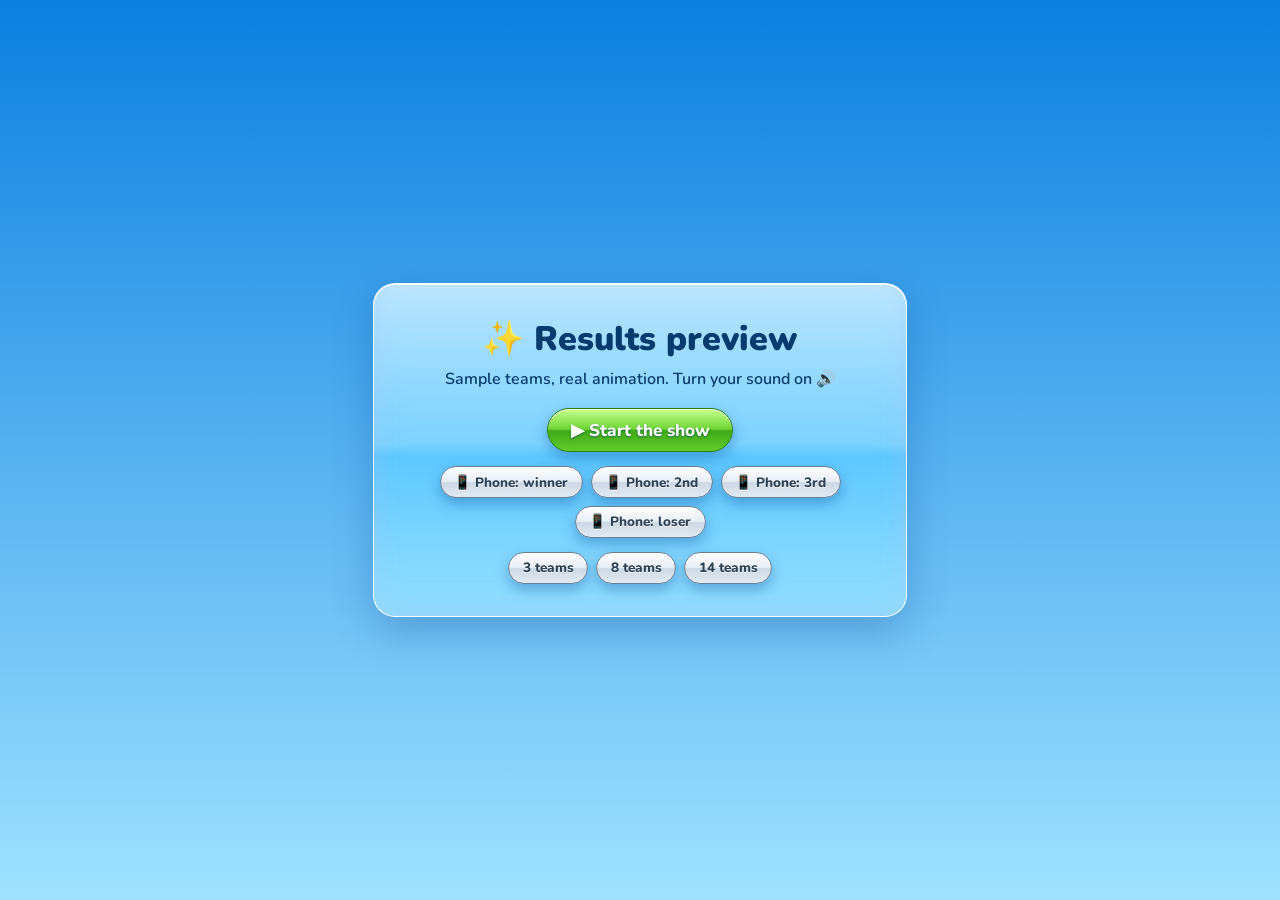
<file: public/results-demo.html>
<!DOCTYPE html>
<html lang="en">
<head>
    <meta charset="UTF-8">
    <meta name="viewport" content="width=device-width, initial-scale=1.0">
    <title>Results demo ✧ Y2K Trivia</title>
    <link href="https://fonts.googleapis.com/css2?family=Nunito:wght@700;800;900&display=swap" rel="stylesheet">
    <link rel="stylesheet" href="results.css">
    <style>
        body { margin: 0; font-family: "Segoe UI", "Nunito", sans-serif; background: #0b7fe0; }
        .demo-launch {
            position: fixed; inset: 0; display: grid; place-items: center;
            background: linear-gradient(180deg, #0b7fe0, #9fe2ff);
        }
        .demo-launch .rz-glass { padding: 32px 36px; text-align: center; max-width: 460px; color: #063b6e; }
        .demo-launch h1 { margin: 0 0 6px; font-family: "Nunito", sans-serif; font-weight: 900; font-size: 34px; }
        .demo-launch p { margin: 0 0 18px; font-weight: 600; }
        .demo-launch .row { display: flex; flex-wrap: wrap; gap: 8px; justify-content: center; margin-top: 14px; }
        .demo-launch a.rz-btn { text-decoration: none; }
    </style>
</head>
<body>
    <!--
      Preview the Results screen without playing a whole game.
        ?teams=8            number of sample teams (default 8)
        ?view=player&me=1   the phone view for the team in that position (1 = winner, 5 = a loser)
        ?instant=1          skip the animation (jump to the end) — handy for screenshots
        ?autostart=1        start immediately (no click; sound may be blocked by the browser)
    -->
    <div class="demo-launch" id="launch">
        <div class="rz-glass">
            <h1>✨ Results preview</h1>
            <p>Sample teams, real animation. Turn your sound on 🔊</p>
            <button class="rz-btn rz-green" id="go" type="button">▶ Start the show</button>
            <div class="row">
                <a class="rz-btn rz-grey rz-small" href="?view=player&me=1">📱 Phone: winner</a>
                <a class="rz-btn rz-grey rz-small" href="?view=player&me=2">📱 Phone: 2nd</a>
                <a class="rz-btn rz-grey rz-small" href="?view=player&me=3">📱 Phone: 3rd</a>
                <a class="rz-btn rz-grey rz-small" href="?view=player&me=5">📱 Phone: loser</a>
            </div>
            <div class="row">
                <a class="rz-btn rz-grey rz-small" href="?teams=3">3 teams</a>
                <a class="rz-btn rz-grey rz-small" href="?teams=8">8 teams</a>
                <a class="rz-btn rz-grey rz-small" href="?teams=14">14 teams</a>
            </div>
        </div>
    </div>

    <script src="results.js"></script>
    <script>
        const params = new URLSearchParams(location.search);
        const NAMES = ['Super Shy', 'Sk8er Bois', 'The Cheetah Girls', 'Bratz Pack', 'Team Edward', 'Silly Bandz',
            'Quidditch Kids', 'Lizzie McGuire Fan Club', 'Tamagotchi Survivors', 'Dial-Up Divas', 'Frosted Tips',
            'Juicy Couture', 'Razr Flip Squad', 'MySpace Top 8'];
        const n = Math.max(0, Math.min(NAMES.length, parseInt(params.get('teams') || '8', 10)));
        const SCORES = [1800, 1500, 1300, 1100, 900, 800, 800, 600, 500, 400, 300, 200, 100, 0];
        const players = NAMES.slice(0, n).map((name, i) => ({ id: 'demo' + i, name, score: SCORES[i] }));

        function start() {
            document.getElementById('launch').remove();
            if (params.get('view') === 'player') {
                const me = Math.max(1, Math.min(n, parseInt(params.get('me') || '1', 10)));
                const revealIn = params.get('instant') ? 0 : 2500;
                Results.showPlayer({ players, playerId: players[me - 1].id, revealAt: Date.now() + revealIn });
            } else {
                Results.show(players, {
                    instant: !!params.get('instant'),
                    onNewGame: () => { location.href = location.pathname; },
                });
            }
        }
        document.getElementById('go').onclick = start;
        if (params.get('view') === 'player') {
            document.getElementById('go').textContent = `▶ Reveal (as #${params.get('me') || 1})`;
        }
        if (params.get('autostart') || params.get('instant')) start();
    </script>
</body>
</html>
</file>
<file: public/results.css>
/* =====================================================================
   RESULTS SCREEN ✧ Frutiger Aero edition
   Glossy skies, bubbles, gel podiums and a recycle bin for the losers.
   Everything is prefixed `rz-` to stay out of Tailwind's way.
   ===================================================================== */

.rz-root {
    --rz-font-title: "Nunito", "Segoe UI", "Arial Rounded MT Bold", system-ui, sans-serif;
    --rz-font: "Segoe UI", "Nunito", system-ui, sans-serif;
    --rz-ink: #063b6e;
    position: fixed;
    inset: 0;
    z-index: 1000;
    overflow: hidden;
    font-family: var(--rz-font);
    color: var(--rz-ink);
    animation: rz-fade-in 0.8s ease-out backwards;
    -webkit-font-smoothing: antialiased;
}
.rz-root *, .rz-root *::before, .rz-root *::after { box-sizing: border-box; }

/* Entrance animations go FROM hidden TO the element's normal (visible) style, with
   `backwards` fill. If an animation ever stalls (power saving, background tab,
   headless browsers), the element still ends up visible instead of stuck hidden. */
@keyframes rz-fade-in { from { opacity: 0; } }

/* ---------- Sky & atmosphere ---------- */
.rz-sky {
    position: absolute; inset: 0;
    background:
        radial-gradient(ellipse 80% 50% at 50% 0%, rgba(255,255,255,0.65), transparent 70%),
        linear-gradient(180deg, #0b7fe0 0%, #3fb4ff 32%, #9fe2ff 62%, #e6fbff 100%);
}

.rz-rays {
    position: absolute;
    width: 220vmax; height: 220vmax;
    left: 50%; top: 28%;
    margin-left: -110vmax; margin-top: -110vmax;
    background: repeating-conic-gradient(from 0deg,
        rgba(255,255,255,0.30) 0deg 6deg,
        rgba(255,255,255,0) 6deg 18deg);
    -webkit-mask-image: radial-gradient(circle at center, #000 0%, rgba(0,0,0,0.5) 18%, transparent 42%);
            mask-image: radial-gradient(circle at center, #000 0%, rgba(0,0,0,0.5) 18%, transparent 42%);
    animation: rz-spin 80s linear infinite;
    opacity: 0.7;
    transition: opacity 1s;
}
.rz-root.rz-winner-revealed .rz-rays { opacity: 1; animation-duration: 30s; }

.rz-sun {
    position: absolute;
    left: 50%; top: 28%;
    width: 40vmin; height: 40vmin;
    transform: translate(-50%, -50%);
    border-radius: 50%;
    background: radial-gradient(circle, rgba(255,255,255,1) 0%, rgba(255,255,240,0.85) 18%, rgba(255,255,255,0.25) 45%, transparent 70%);
    animation: rz-pulse 4s ease-in-out infinite;
}

@keyframes rz-spin { to { transform: rotate(360deg); } }
@keyframes rz-pulse { 50% { transform: translate(-50%, -50%) scale(1.08); } }

/* Aurora ribbons — the classic Aero "swoosh" */
.rz-aurora {
    position: absolute;
    left: -20%; right: -20%;
    height: 34vh;
    border-radius: 50%;
    filter: blur(18px);
    opacity: 0.55;
    mix-blend-mode: screen;
    animation: rz-sway 14s ease-in-out infinite alternate;
}
.rz-aurora.rz-a1 { top: 46%; background: linear-gradient(90deg, transparent, #7dffb2 25%, #48e0ff 55%, #b7ff6a 80%, transparent); transform: rotate(-6deg); }
.rz-aurora.rz-a2 { top: 56%; background: linear-gradient(90deg, transparent, #4ad2ff 20%, #a0ffcf 50%, #3fa9ff 85%, transparent); transform: rotate(5deg); animation-duration: 18s; opacity: 0.4; }
@keyframes rz-sway {
    0%   { translate: -4% 0; }
    100% { translate: 4% -3vh; }
}

.rz-hills {
    position: absolute;
    left: 0; right: 0; bottom: 0;
    width: 100%; height: 36vh;
    object-fit: cover;
    object-position: center bottom;
    pointer-events: none;
}

/* ---------- Bubbles ---------- */
.rz-bubbles { position: absolute; inset: 0; pointer-events: none; }
.rz-bubble {
    position: absolute;
    bottom: -14vmin;
    left: var(--x);
    width: var(--s); height: var(--s);
    border-radius: 50%;
    background:
        radial-gradient(circle at 32% 28%, rgba(255,255,255,0.95) 0 9%, rgba(255,255,255,0) 10%),
        radial-gradient(circle at 70% 75%, rgba(255,255,255,0.45) 0 6%, rgba(255,255,255,0) 7%),
        radial-gradient(circle at 50% 50%, rgba(170,230,255,0.06) 0 55%, rgba(120,210,255,0.35) 66%, rgba(255,255,255,0.85) 70%, rgba(255,255,255,0) 72%);
    box-shadow: inset 0 0 calc(var(--s) * 0.18) rgba(255,255,255,0.45);
    animation:
        rz-rise var(--d) linear var(--delay) infinite,
        rz-wobble calc(var(--d) / 4) ease-in-out var(--delay) infinite alternate;
    opacity: 0.9;
}
@keyframes rz-rise {
    0%   { transform: translateY(0); opacity: 0; }
    8%   { opacity: 0.9; }
    92%  { opacity: 0.9; }
    100% { transform: translateY(-125vh); opacity: 0; }
}
@keyframes rz-wobble { to { margin-left: 3vmin; } }

/* ---------- Fish ---------- */
.rz-fish {
    position: absolute;
    width: clamp(70px, 9vmin, 140px);
    pointer-events: none;
    filter: drop-shadow(0 6px 10px rgba(0, 60, 120, 0.3));
}
.rz-fish.rz-f1 { top: 18%; animation: rz-swim-right 26s linear infinite, rz-bob 3s ease-in-out infinite; }
.rz-fish.rz-f2 { top: 62%; width: clamp(50px, 6vmin, 100px); animation: rz-swim-left 34s linear 6s infinite, rz-bob 2.4s ease-in-out infinite; left: 110%; }
@keyframes rz-swim-right { from { left: -15%; } to { left: 115%; } }
@keyframes rz-swim-left  { from { left: 115%; transform: scaleX(-1); } to { left: -15%; transform: scaleX(-1); } }
@keyframes rz-bob { 50% { margin-top: 2.5vmin; } }

/* ---------- FX canvas (confetti, sparkles) ---------- */
.rz-fx { position: absolute; inset: 0; width: 100%; height: 100%; pointer-events: none; z-index: 5; }

/* ---------- Glass ---------- */
.rz-glass {
    position: relative;
    background: linear-gradient(180deg, rgba(255,255,255,0.72) 0%, rgba(255,255,255,0.38) 48%, rgba(255,255,255,0.22) 52%, rgba(255,255,255,0.40) 100%);
    border: 1.5px solid rgba(255,255,255,0.9);
    border-radius: 22px;
    box-shadow:
        inset 0 1px 0 #fff,
        inset 0 -10px 24px rgba(120, 200, 255, 0.25),
        0 14px 40px rgba(0, 70, 150, 0.30);
    -webkit-backdrop-filter: blur(14px) saturate(1.5);
            backdrop-filter: blur(14px) saturate(1.5);
}

/* ---------- Stage layout ---------- */
.rz-stage {
    position: relative;
    z-index: 3;
    height: 100%;
    display: flex;
    flex-direction: column;
    align-items: center;
    justify-content: flex-start;
    padding: 2.2vh 3vw 2.5vh;
    gap: 1.4vh;
}

/* ---------- Title ---------- */
.rz-title {
    margin: 0;
    font-family: var(--rz-font-title);
    font-weight: 900;
    font-size: clamp(40px, 8.5vmin, 120px);
    letter-spacing: 0.04em;
    line-height: 1;
    display: flex;
    gap: 0.02em;
    filter: drop-shadow(0 5px 0 #0a5aa6) drop-shadow(0 14px 22px rgba(0, 60, 140, 0.45));
}
.rz-title span {
    display: inline-block;
    background: linear-gradient(180deg, #ffffff 0%, #f0fdff 40%, #8fe3ff 52%, #23a6f0 78%, #0b78d0 100%);
    -webkit-background-clip: text;
            background-clip: text;
    color: transparent;
    -webkit-text-stroke: 2px rgba(255, 255, 255, 0.95);
    opacity: 0;
}
.rz-root.rz-s-title .rz-title span {
    opacity: 1;
    animation: rz-letter-drop 0.9s cubic-bezier(.2, 1.6, .4, 1) backwards, rz-letter-float 3.2s ease-in-out infinite;
    animation-delay: calc(var(--i) * 70ms), calc(0.9s + var(--i) * 140ms);
}
@keyframes rz-letter-drop {
    from { opacity: 0; transform: translateY(-120%) scale(0.6) rotate(-12deg); }
}
@keyframes rz-letter-float {
    0%, 100% { translate: 0 0; }
    50%      { translate: 0 -0.08em; }
}

.rz-subtitle {
    margin: -0.5vh 0 0;
    font-family: var(--rz-font-title);
    font-weight: 800;
    font-size: clamp(14px, 2.4vmin, 26px);
    color: #fff;
    text-shadow: 0 2px 0 rgba(10, 90, 166, 0.6), 0 0 18px rgba(0, 120, 220, 0.5);
    opacity: 0;
    transition: opacity 0.6s 0.6s;
}
.rz-root.rz-s-title .rz-subtitle { opacity: 1; }

/* ---------- Podium ---------- */
.rz-podium {
    display: flex;
    align-items: flex-end;
    justify-content: center;
    gap: clamp(10px, 2.5vw, 40px);
    width: 100%;
    max-width: 1100px;
    flex: 0 0 auto;
}
.rz-place {
    flex: 1 1 0;
    max-width: 300px;
    display: flex;
    flex-direction: column;
    align-items: center;
    position: relative;
}
.rz-place.rz-empty { visibility: hidden; }

.rz-block {
    --c1: #fff; --c2: #ddd; --c3: #bbb; --c4: #999; --edge: #777;
    width: 100%;
    border-radius: 22px 22px 8px 8px;
    position: relative;
    display: flex;
    align-items: flex-start;
    justify-content: center;
    padding-top: 1.2vh;
    background: linear-gradient(180deg, var(--c1) 0%, var(--c2) 48%, var(--c3) 52%, var(--c4) 100%);
    border: 2px solid var(--edge);
    box-shadow:
        inset 0 2px 0 rgba(255,255,255,0.95),
        inset 0 -14px 26px rgba(0,0,0,0.16),
        0 16px 30px rgba(0, 50, 110, 0.35);
    transform-origin: bottom center;
    transform: scaleY(0);
    transition: transform 0.9s cubic-bezier(.2, 1.4, .4, 1);
}
.rz-block::before {
    content: "";
    position: absolute;
    left: 6%; right: 6%; top: 4px;
    height: 38%;
    border-radius: 18px 18px 50% 50% / 18px 18px 30% 30%;
    background: linear-gradient(180deg, rgba(255,255,255,0.95), rgba(255,255,255,0.1));
    pointer-events: none;
}
.rz-block .rz-num {
    position: relative;
    font-family: var(--rz-font-title);
    font-weight: 900;
    font-size: clamp(28px, 6vmin, 84px);
    line-height: 1;
    color: #fff;
    -webkit-text-stroke: 2px var(--edge);
    text-shadow: 0 4px 0 var(--edge), 0 10px 18px rgba(0,0,0,0.25);
}
.rz-p1 .rz-block { height: clamp(100px, 19vh, 240px); --c1: #fff6b8; --c2: #ffd84a; --c3: #f5b400; --c4: #c98500; --edge: #9a6400; }
.rz-p2 .rz-block { height: clamp(70px, 13vh, 180px); --c1: #ffffff; --c2: #e4edf6; --c3: #b9c8d8; --c4: #8a9bb0; --edge: #66788f; }
.rz-p3 .rz-block { height: clamp(50px, 8.5vh, 130px);  --c1: #ffe1c2; --c2: #f4a865; --c3: #db7d33; --c4: #a8561b; --edge: #7f3d0f; }

.rz-place.rz-in .rz-block { transform: scaleY(1); }

/* card above each block */
.rz-card {
    width: 100%;
    margin-bottom: 1.4vh;
    padding: 1.1vh 1vw 1.3vh;
    display: flex;
    flex-direction: column;
    align-items: center;
    gap: 0.6vh;
    text-align: center;
    opacity: 0;
}
.rz-place.rz-in .rz-card {
    opacity: 1;
    animation: rz-card-pop 0.7s cubic-bezier(.2, 1.6, .4, 1) 0.55s backwards;
}
@keyframes rz-card-pop { from { opacity: 0; transform: translateY(30px) scale(0.6); } }

.rz-orb {
    --o1: #e0fbff; --o2: #2fd0ff; --o3: #0060c0;
    width: clamp(44px, 8vmin, 100px);
    aspect-ratio: 1;
    border-radius: 50%;
    display: grid;
    place-items: center;
    font-family: var(--rz-font-title);
    font-weight: 900;
    font-size: clamp(20px, 4vmin, 50px);
    color: #fff;
    text-shadow: 0 2px 4px rgba(0,0,0,0.35);
    background: radial-gradient(circle at 35% 28%, var(--o1) 0%, var(--o2) 45%, var(--o3) 100%);
    border: 2px solid rgba(255,255,255,0.9);
    box-shadow: inset 0 -6px 14px rgba(0,0,0,0.25), 0 8px 18px rgba(0,60,140,0.35);
    position: relative;
}
.rz-orb::after {
    content: "";
    position: absolute;
    left: 16%; right: 16%; top: 6%;
    height: 40%;
    border-radius: 50%;
    background: linear-gradient(180deg, rgba(255,255,255,0.9), rgba(255,255,255,0));
}
.rz-p1 .rz-orb { --o1: #fffbe0; --o2: #ffc928; --o3: #c47a00; width: clamp(56px, 10.5vmin, 130px); }
.rz-p2 .rz-orb { --o1: #ffffff; --o2: #b8cadb; --o3: #5f7389; }
.rz-p3 .rz-orb { --o1: #fff0e0; --o2: #f09450; --o3: #8d4512; }

.rz-name {
    font-family: var(--rz-font-title);
    font-weight: 900;
    font-size: clamp(16px, 3.2vmin, 38px);
    line-height: 1.1;
    max-width: 100%;
    overflow: hidden;
    text-overflow: ellipsis;
    white-space: nowrap;
    color: #053766;
}
.rz-p1 .rz-name { font-size: clamp(20px, 4.2vmin, 48px); }
.rz-score {
    font-family: var(--rz-font-title);
    font-weight: 800;
    font-size: clamp(13px, 2.2vmin, 24px);
    padding: 0.2em 0.9em;
    border-radius: 999px;
    color: #fff;
    background: linear-gradient(180deg, #6fd6ff 0%, #1aa0f0 50%, #0a7fd0 51%, #0b6cc0 100%);
    border: 1px solid #075aa0;
    box-shadow: inset 0 1px 0 rgba(255,255,255,0.8);
}
.rz-tie {
    font-size: clamp(11px, 1.6vmin, 16px);
    font-weight: 800;
    color: #0a5aa6;
    opacity: 0.8;
}

/* winner extras */
.rz-crown {
    position: absolute;
    width: 46%;
    top: var(--crown-room);
    left: 50%;
    transform: translate(-50%, -75%) rotate(-8deg);
    visibility: hidden;
    z-index: 2;
    filter: drop-shadow(0 8px 12px rgba(120, 70, 0, 0.45));
    pointer-events: none;
}
.rz-place.rz-p1.rz-crowned .rz-crown {
    visibility: visible;
    animation: rz-crown-drop 1.1s cubic-bezier(.3, 1.5, .5, 1) backwards, rz-crown-bob 2.6s ease-in-out 1.2s infinite;
}
@keyframes rz-crown-drop {
    from { transform: translate(-50%, -140vh) rotate(-30deg); }
}
@keyframes rz-crown-bob {
    0%, 100% { transform: translate(-50%, -75%) rotate(-8deg); }
    50%      { transform: translate(-50%, -83%) rotate(6deg); }
}
.rz-trophy {
    position: absolute;
    width: 22%;
    bottom: 7%;
    left: 50%;
    transform: translateX(-50%) scale(0);
    filter: drop-shadow(0 6px 12px rgba(120, 70, 0, 0.5));
    z-index: 1;
}
.rz-place.rz-p1.rz-crowned .rz-trophy {
    transform: translateX(-50%) scale(1);
    animation: rz-trophy-pop 0.8s cubic-bezier(.2, 1.8, .4, 1) 0.3s backwards, rz-trophy-shine 2s ease-in-out 1.2s infinite;
}
@keyframes rz-trophy-pop { from { transform: translateX(-50%) scale(0); } }
@keyframes rz-trophy-shine {
    50% { filter: drop-shadow(0 6px 12px rgba(120, 70, 0, 0.5)) drop-shadow(0 0 22px rgba(255, 240, 150, 0.95)); }
}
.rz-p1 { --crown-room: clamp(60px, 10.5vh, 115px); }
.rz-p1 .rz-card { position: relative; margin-top: var(--crown-room); } /* room for the crown */
.rz-place.rz-p1.rz-crowned .rz-card {
    animation: rz-card-pop 0.7s cubic-bezier(.2, 1.6, .4, 1) 0.55s backwards, rz-winner-glow 1.8s ease-in-out 1.4s infinite;
}
@keyframes rz-winner-glow {
    0%, 100% { box-shadow: inset 0 1px 0 #fff, 0 14px 40px rgba(0, 70, 150, 0.3), 0 0 0 rgba(255, 220, 80, 0); }
    50%      { box-shadow: inset 0 1px 0 #fff, 0 14px 40px rgba(0, 70, 150, 0.3), 0 0 50px rgba(255, 220, 80, 0.95); }
}

/* drumroll suspense: the hidden places wobble */
.rz-root.rz-drumroll .rz-place:not(.rz-in) .rz-block { transform: scaleY(0.04); }
.rz-root.rz-drumroll .rz-place:not(.rz-in)::after {
    content: "?";
    position: absolute;
    bottom: 1vh;
    font-family: var(--rz-font-title);
    font-weight: 900;
    font-size: clamp(30px, 6vmin, 70px);
    color: #fff;
    text-shadow: 0 3px 0 #0a5aa6;
    animation: rz-shake 0.18s linear infinite;
}
@keyframes rz-shake {
    0%   { transform: translate(0, 0) rotate(0); }
    25%  { transform: translate(-3px, 1px) rotate(-4deg); }
    50%  { transform: translate(2px, -2px) rotate(3deg); }
    75%  { transform: translate(-2px, 2px) rotate(-2deg); }
    100% { transform: translate(0, 0) rotate(0); }
}

/* ---------- Losers (Recycle Bin) ---------- */
.rz-losers {
    width: 100%;
    max-width: 1100px;
    padding: 1.6vh 1.6vw 2vh;
    opacity: 0;
    transform: translateY(60px) scale(0.92);
    transition: opacity 0.6s, transform 0.8s cubic-bezier(.2, 1.4, .4, 1);
    flex: 0 1 auto;
    min-height: 0;
    display: flex;
    flex-direction: column;
}
.rz-root.rz-s-losers .rz-losers { opacity: 1; transform: none; }
.rz-losers-head {
    display: flex;
    align-items: center;
    gap: 1vw;
    margin-bottom: 1.2vh;
}
.rz-bin {
    width: clamp(40px, 7vmin, 80px);
    flex: 0 0 auto;
    filter: drop-shadow(0 4px 8px rgba(0, 60, 120, 0.3));
    transform-origin: 50% 90%;
}
.rz-bin.rz-gulp { animation: rz-gulp 0.5s ease-in-out 3; }
@keyframes rz-gulp {
    0%, 100% { transform: scale(1) rotate(0); }
    30% { transform: scale(1.18, 0.88) rotate(-6deg); }
    60% { transform: scale(0.92, 1.12) rotate(5deg); }
}
.rz-losers-title {
    font-family: var(--rz-font-title);
    font-weight: 900;
    font-size: clamp(22px, 4.4vmin, 52px);
    line-height: 1;
    color: #6b7c8f;
    letter-spacing: 0.06em;
    text-shadow: 0 2px 0 #fff, 0 3px 0 rgba(0,0,0,0.12);
}
.rz-losers-sub {
    font-size: clamp(12px, 1.9vmin, 20px);
    font-weight: 600;
    color: #4d6782;
    font-style: italic;
}
.rz-losers-head .rz-spacer { flex: 1; }

.rz-loser-list {
    display: flex;
    flex-wrap: wrap;
    gap: 1vh 0.8vw;
    justify-content: center;
    overflow-y: auto;
    min-height: 0;
    padding: 4px;
}
.rz-loser {
    display: flex;
    align-items: center;
    gap: 0.6em;
    padding: 0.45em 1em 0.45em 0.45em;
    border-radius: 999px;
    font-weight: 700;
    font-size: clamp(13px, 2vmin, 22px);
    background: linear-gradient(180deg, rgba(255,255,255,0.9), rgba(220,232,244,0.75) 50%, rgba(196,212,228,0.7) 51%, rgba(230,240,250,0.85));
    border: 1px solid rgba(110, 140, 170, 0.6);
    box-shadow: inset 0 1px 0 #fff, 0 4px 10px rgba(0, 50, 100, 0.18);
    color: #3e5368;
    opacity: 0;
}
.rz-root.rz-s-losers .rz-loser {
    opacity: 1;
    animation: rz-bubble-in 0.55s cubic-bezier(.2, 1.8, .4, 1) backwards, rz-loser-bob 3s ease-in-out infinite;
    animation-delay: calc(0.5s + var(--i) * 0.16s), calc(1.2s + var(--i) * 0.16s);
}
@keyframes rz-bubble-in { from { opacity: 0; transform: scale(0); } }
@keyframes rz-loser-bob { 50% { translate: 0 -4px; } }
.rz-losers.rz-many .rz-loser { font-size: clamp(11px, 1.6vmin, 18px); padding: 0.35em 0.8em 0.35em 0.35em; }
.rz-losers.rz-many .rz-loser-list { gap: 0.7vh 0.6vw; }
.rz-loser .rz-mini {
    width: 1.8em; height: 1.8em;
    border-radius: 50%;
    display: grid;
    place-items: center;
    font-size: 0.85em;
    color: #fff;
    background: radial-gradient(circle at 35% 28%, #f4f7fa, #9aabbd 55%, #5b6d80);
    box-shadow: inset 0 -2px 4px rgba(0,0,0,0.2);
}
.rz-loser .rz-rank { color: #8193a6; font-weight: 800; }
.rz-loser .rz-pts { color: #6a8099; font-weight: 600; font-size: 0.85em; }
.rz-loser.rz-trashed {
    animation: rz-trash 0.7s cubic-bezier(.6, -0.3, .8, .4) forwards !important;
    animation-delay: calc(var(--i) * 0.08s) !important;
}
@keyframes rz-trash {
    to { transform: translate(var(--tx), var(--ty)) scale(0.05) rotate(540deg); opacity: 0; }
}
.rz-empty-msg {
    width: 100%;
    text-align: center;
    font-family: var(--rz-font-title);
    font-weight: 800;
    font-size: clamp(16px, 2.6vmin, 28px);
    color: #2b7bc4;
    padding: 1vh 0;
}

/* ---------- Aero gel buttons ---------- */
.rz-btn {
    font-family: var(--rz-font-title);
    font-weight: 800;
    font-size: clamp(13px, 1.9vmin, 20px);
    color: #fff;
    padding: 0.55em 1.3em;
    border-radius: 999px;
    border: 1px solid #0a5aa6;
    background: linear-gradient(180deg, #8fe0ff 0%, #2fb0f5 48%, #0b86d8 52%, #1aa6f0 100%);
    box-shadow: inset 0 1px 0 rgba(255,255,255,0.9), 0 6px 14px rgba(0, 70, 150, 0.35);
    text-shadow: 0 1px 2px rgba(0, 50, 110, 0.6);
    cursor: pointer;
    transition: transform 0.12s, filter 0.2s, box-shadow 0.2s;
    white-space: nowrap;
}
.rz-btn:hover { filter: brightness(1.08) saturate(1.1); box-shadow: inset 0 1px 0 rgba(255,255,255,0.9), 0 0 18px rgba(120, 220, 255, 0.9), 0 6px 14px rgba(0, 70, 150, 0.35); }
.rz-btn:active { transform: translateY(2px) scale(0.97); }
.rz-btn.rz-green { border-color: #2a7d10; background: linear-gradient(180deg, #c8ff8f 0%, #6fd534 48%, #3faa16 52%, #62cc2c 100%); }
.rz-btn.rz-grey  { border-color: #6c7f93; color: #2f4256; text-shadow: 0 1px 0 rgba(255,255,255,0.8); background: linear-gradient(180deg, #ffffff 0%, #e7eef5 48%, #ccd8e4 52%, #e3ebf3 100%); }
.rz-btn.rz-small { font-size: clamp(11px, 1.5vmin, 15px); padding: 0.4em 1em; }

.rz-controls {
    position: absolute;
    right: 1.5vw; top: 2vh;
    z-index: 6;
    display: flex;
    gap: 0.8vw;
    padding: 0.8vh 0.8vw;
    border-radius: 999px;
}

/* ---------- Player (phone) view ---------- */
.rz-player .rz-stage { justify-content: center; padding: 6vh 16px 22vh; }
.rz-pcard {
    width: 100%;
    max-width: 420px;
    padding: 28px 22px 26px;
    display: flex;
    flex-direction: column;
    align-items: center;
    gap: 10px;
    text-align: center;
    animation: rz-card-pop 0.7s cubic-bezier(.2, 1.6, .4, 1) backwards;
}
.rz-pcard .rz-drum { font-size: 72px; animation: rz-shake 0.22s linear infinite; }
.rz-pcard h2 {
    margin: 0;
    font-family: var(--rz-font-title);
    font-weight: 900;
    font-size: 40px;
    line-height: 1.05;
    color: #fff;
    -webkit-text-stroke: 1.5px #0a5aa6;
    text-shadow: 0 4px 0 #0a5aa6, 0 10px 20px rgba(0, 60, 140, 0.4);
}
.rz-pcard p { margin: 0; font-weight: 600; color: #234e78; font-size: 16px; }
.rz-pcard .rz-pimg { width: 150px; filter: drop-shadow(0 8px 14px rgba(0, 60, 120, 0.35)); animation: rz-crown-float 2.4s ease-in-out infinite; }
@keyframes rz-crown-float { 50% { transform: translateY(-10px) rotate(4deg); } }
.rz-pcard .rz-orb { width: 120px; font-size: 54px; }
.rz-pcard.rz-is-loser { transform-origin: 50% 0; }
.rz-pcard.rz-is-loser.rz-sag { animation: rz-card-pop 0.7s cubic-bezier(.2, 1.6, .4, 1) backwards, rz-sag 1.6s ease-in 1.4s forwards; }
@keyframes rz-sag { to { transform: rotate(5deg) translateY(10px); } }
.rz-pcard.rz-is-loser { width: 92%; }
.rz-pcard.rz-is-loser h2 { color: #e9eef3; -webkit-text-stroke-color: #607286; text-shadow: 0 4px 0 #607286, 0 10px 20px rgba(0,0,0,0.25); }

/* ---------- Done state (after Skip): everything in its final pose ----------
   Entrance animations are replaced by their end state + the idle loops,
   so nothing can get stuck in a "not started yet" frame. */
.rz-root.rz-done .rz-title span {
    opacity: 1; transform: none;
    animation: rz-letter-float 3.2s ease-in-out calc(var(--i) * 140ms) infinite;
}
.rz-root.rz-done .rz-subtitle { opacity: 1; transition: none; }
.rz-root.rz-done .rz-place.rz-in .rz-card { opacity: 1; transform: none; animation: none; }
.rz-root.rz-done .rz-place.rz-p1.rz-crowned .rz-card { animation: rz-winner-glow 1.8s ease-in-out infinite; }
.rz-root.rz-done .rz-place.rz-p1.rz-crowned .rz-crown {
    transform: translate(-50%, -75%) rotate(-8deg);
    animation: rz-crown-bob 2.6s ease-in-out infinite;
}
.rz-root.rz-done .rz-place.rz-p1.rz-crowned .rz-trophy {
    transform: translateX(-50%) scale(1);
    animation: rz-trophy-shine 2s ease-in-out infinite;
}
.rz-root.rz-done .rz-losers { opacity: 1; transform: none; }
.rz-root.rz-done .rz-loser:not(.rz-trashed) {
    opacity: 1; transform: none;
    animation: rz-loser-bob 3s ease-in-out calc(var(--i) * 0.16s) infinite;
}

/* ---------- Small screens ---------- */
@media (max-width: 1150px) {
    /* not enough room beside the title: move the controls to the bottom */
    .rz-controls { top: auto; bottom: 1.5vh; left: 50%; right: auto; transform: translateX(-50%); }
    .rz-host .rz-stage { padding-bottom: 9vh; }
}
@media (max-width: 700px) {
    .rz-place { max-width: none; }
}

/* ---------- Reduced motion ---------- */
@media (prefers-reduced-motion: reduce) {
    .rz-rays, .rz-bubble, .rz-fish, .rz-aurora, .rz-sun { animation: none !important; }
    .rz-fish, .rz-bubbles { display: none; }
    .rz-title span, .rz-loser, .rz-card, .rz-crown, .rz-trophy, .rz-pcard { animation-duration: 0.01s !important; }
}
</file>
